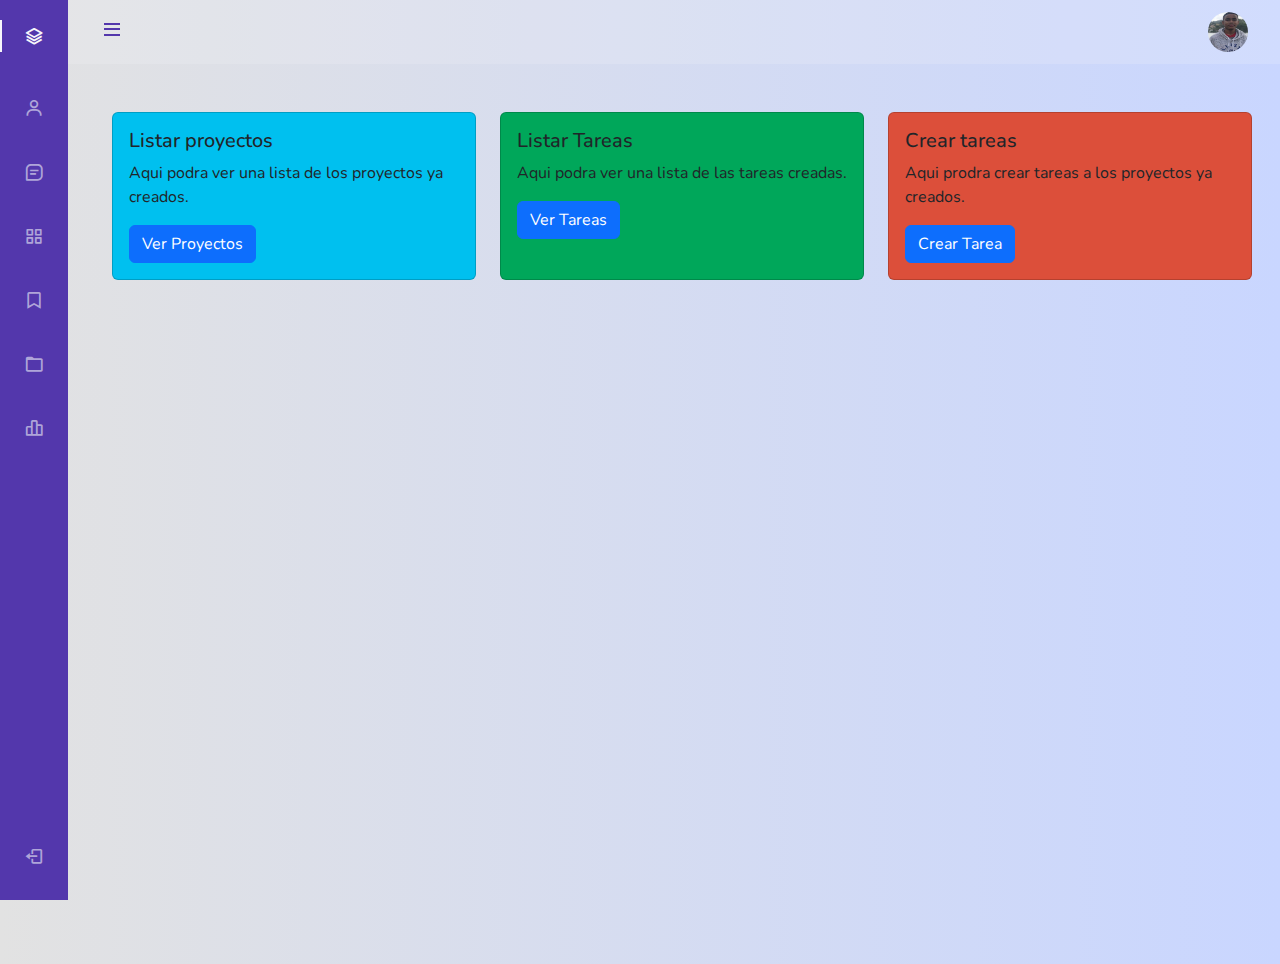
<file: wwwroot/vistaFront/index.html>
﻿<!DOCTYPE html>
<html>
<head>
    <meta charset="utf-8" />
    <link href="https://cdn.jsdelivr.net/npm/bootstrap@5.3.3/dist/css/bootstrap.min.css" rel="stylesheet" integrity="sha384-QWTKZyjpPEjISv5WaRU9OFeRpok6YctnYmDr5pNlyT2bRjXh0JMhjY6hW+ALEwIH" crossorigin="anonymous">
    <link rel="stylesheet" href="https://cdn.jsdelivr.net/npm/bootstrap-icons@1.11.3/font/bootstrap-icons.min.css">
    <link rel="stylesheet" href="style.css" />
    <link rel="stylesheet" href="https://cdn.jsdelivr.net/npm/boxicons@latest/css/boxicons.min.css" />
    <title>Inicio</title>

</head>


<body id="body-pd">
    <header class="header" id="header">
        <div class="header_toggle"> <i class='bx bx-menu' id="header-toggle"></i> </div>
        <div class="header_img"> <img src="me.jpg" alt=""> </div>
    </header>
    <div class="l-navbar" id="nav-bar">
        <nav class="nav">
            <div>
                <a href="/" class="nav_logo active"> <i class='bx bx-layer nav_logo-icon'></i> <span class="nav_logo-name">Gestion-AV</span> </a>
                <div class="nav_list">
                    <a href="../vistaGenerales/Proyectos.html" class="nav_link"> <i class='bx bx-user nav_icon'></i> <span class="nav_name">proyectos</span> </a> 
                    <a href="../vistaGenerales/CrearTarea.html" class="nav_link"> <i class='bx bx-message-square-detail nav_icon'></i> <span class="nav_name">Crear Tareas</span> </a> 
                    <a href="../vistaGenerales/Tareas.html" class="nav_link"> <i class='bx bx-grid-alt nav_icon'></i> <span class="nav_name">Tareas</span> </a> 
                    <a href="#" class="nav_link disa"> <i class='bx bx-bookmark nav_icon'></i> <span class="nav_name">Lorem</span> </a> 
                    <a href="#" class="nav_link disa"> <i class='bx bx-folder nav_icon'></i> <span class="nav_name">Lorem</span> </a>
                    <a href="#" class="nav_link disa"> <i class='bx bx-bar-chart-alt-2 nav_icon'></i> <span class="nav_name">Lorem</span> </a> 
                </div>
            </div>
            <a href="../login/index.html" class="nav_link"> <i class='bx bx-log-out nav_icon'></i> <span class="nav_name">Cerrar Sesión</span> </a>
        </nav>
    </div>


    <div class="height-100 ">
        <div class="container-fluid d-flex justify-content-center gap-4">

                <div class="card mt-5" style="width: 30rem; background-color: #00c0ef;">
                    <div class="card-body">
                        <h5 class="card-title">Listar proyectos</h5>
                        <p class="card-text">Aqui podra ver una lista de los proyectos ya creados.</p>
                        <a href="../vistaGenerales/Proyectos.html" class="btn btn-primary">Ver Proyectos</a>
                    </div>
                </div>

                <div class="card mt-5" style="width: 30rem; background-color: #00a75a;">
                    <div class="card-body">
                        <h5 class="card-title">Listar Tareas</h5>
                        <p class="card-text">Aqui podra ver una lista de las tareas creadas.</p>
                        <a href="../vistaGenerales/Tareas.html" class="btn btn-primary">Ver Tareas</a>
                    </div>
                </div> 
            
                <div class="card mt-5" style="width: 30rem; background-color: #dc4f3a;">
                    <div class="card-body">
                        <h5 class="card-title">Crear tareas</h5>
                        <p class="card-text">Aqui prodra crear tareas a los proyectos ya creados.</p>
                        <a href="../vistaGenerales/CrearTarea.html" class="btn btn-primary">Crear Tarea</a>
                    </div>
                </div>
        </div>
    </div>



    <script src="app.js"></script>
    <script src="https://cdn.jsdelivr.net/npm/bootstrap@5.3.3/dist/js/bootstrap.bundle.min.js" integrity="sha384-YvpcrYf0tY3lHB60NNkmXc5s9fDVZLESaAA55NDzOxhy9GkcIdslK1eN7N6jIeHz" crossorigin="anonymous"></script>
</body>
</html>
</file>
<file: wwwroot/vistaFront/style.css>
﻿
@import url("https://fonts.googleapis.com/css2?family=Nunito:wght@400;600;700&display=swap");

:root {
    --header-height: 3rem;
    --nav-width: 68px;
    --first-color: #5337ac;
    --first-color-light: #AFA5D9;
    --white-color: #F7F6FB;
    --body-font: 'Nunito', sans-serif;
    --normal-font-size: 1rem;
    --z-fixed: 100
}

*, ::before, ::after {
    box-sizing: border-box
}

body {
    position: relative;
    margin: var(--header-height) 0 0 0;
    padding: 0 1rem;
    font-family: var(--body-font);
    font-size: var(--normal-font-size);
    transition: .5s;
    background: linear-gradient(to right, #e2e2e2, #c9d6ff);
}

a {
    text-decoration: none
}

.header {
    width: 100%;
    height: var(--header-height);
    position: fixed;
    top: 0;
    left: 0;
    display: flex;
    align-items: center;
    justify-content: space-between;
    padding: 0 1rem;
    background-color: rgba(247, 246, 251, .2);
    z-index: var(--z-fixed);
    transition: .5s
}

.header_toggle {
    color: var(--first-color);
    font-size: 1.5rem;
    cursor: pointer
}

.header_img {
    width: 35px;
    height: 35px;
    display: flex;
    justify-content: center;
    border-radius: 50%;
    overflow: hidden
}

    .header_img img {
        width: 40px
    }

.l-navbar {
    position: fixed;
    top: 0;
    left: -30%;
    width: var(--nav-width);
    height: 100vh;
    background-color: var(--first-color);
    padding: .5rem 1rem 0 0;
    transition: .5s;
    z-index: var(--z-fixed)
}

.nav {
    height: 100%;
    display: flex;
    flex-direction: column;
    justify-content: space-between;
    overflow: hidden
}

.nav_logo, .nav_link {
    display: grid;
    grid-template-columns: max-content max-content;
    align-items: center;
    column-gap: 1rem;
    padding: .5rem 0 .5rem 1.5rem
}

.nav_logo {
    margin-bottom: 2rem
}

.nav_logo-icon {
    font-size: 1.25rem;
    color: var(--white-color)
}

.nav_logo-name {
    color: var(--white-color);
    font-weight: 700
}

.nav_link {
    position: relative;
    color: var(--first-color-light);
    margin-bottom: 1.5rem;
    transition: .3s
}

    .nav_link:hover {
        color: var(--white-color)
    }

.nav_icon {
    font-size: 1.25rem
}

.show {
    left: 0
}

.body-pd {
    padding-left: calc(var(--nav-width) + 1rem)
}

.active {
    color: var(--white-color)
}

    .active::before {
        content: '';
        position: absolute;
        left: 0;
        width: 2px;
        height: 32px;
        background-color: var(--white-color)
    }

.height-100 {
    height: 100vh
}

@media screen and (min-width: 768px) {
    body {
        margin: calc(var(--header-height) + 1rem) 0 0 0;
        padding-left: calc(var(--nav-width) + 2rem)
    }

    .header {
        height: calc(var(--header-height) + 1rem);
        padding: 0 2rem 0 calc(var(--nav-width) + 2rem)
    }

    .header_img {
        width: 40px;
        height: 40px
    }

        .header_img img {
            width: 45px
        }

    .l-navbar {
        left: 0;
        padding: 1rem 1rem 0 0
    }

    .show {
        width: calc(var(--nav-width) + 156px)
    }

    .body-pd {
        padding-left: calc(var(--nav-width) + 188px)
    }
}


.disa{
cursor: not-allowed;
}
</file>
